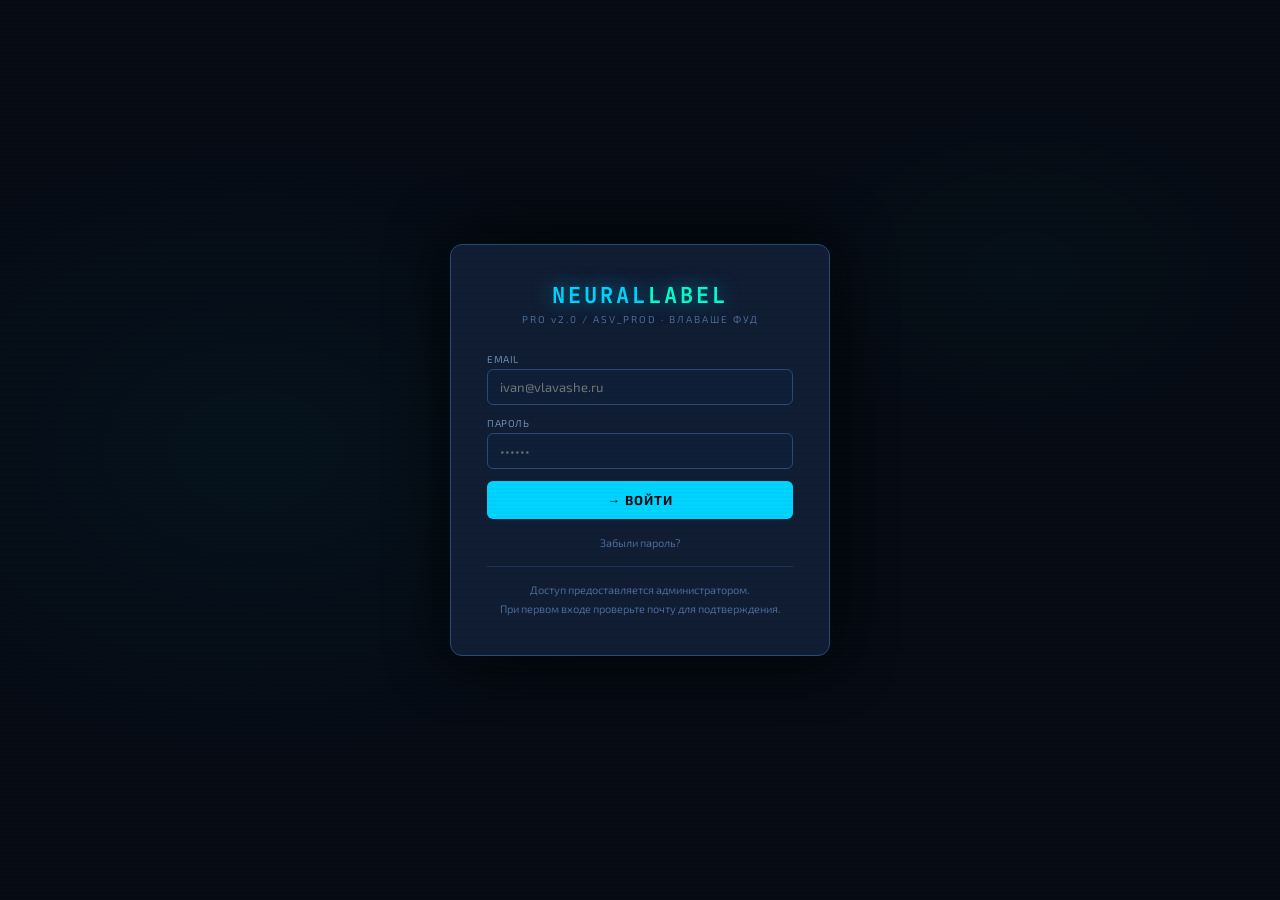
<file: index.html>
<!DOCTYPE html>
<html lang="ru">
<head>
<meta charset="UTF-8">
<meta name="viewport" content="width=device-width, initial-scale=1.0, maximum-scale=1.0">
<title>NEURAL LABEL PRO v2.0 | ASV_PROD</title>

<!-- Supabase SDK -->
<script src="js/vendor/supabase.min.js"></script>
<!-- QR generator -->
<script src="js/vendor/qrcode.min.js"></script>
<!-- Fonts -->
<link href="https://fonts.googleapis.com/css2?family=JetBrains+Mono:wght@400;600;700&family=Exo+2:wght@300;400;600;700;900&display=swap" rel="stylesheet">

<link rel="stylesheet" href="css/base.css">
<link rel="stylesheet" href="css/layout.css">
<link rel="stylesheet" href="css/components.css">
<link rel="stylesheet" href="css/pages.css">

<style>
/* Autocomplete dropdown */
.ac-wrap{position:relative;}
.ac-drop{
  position:absolute;top:100%;left:0;right:0;z-index:300;
  background:var(--panel);border:1px solid var(--border2);border-top:none;
  border-radius:0 0 var(--r) var(--r);max-height:200px;overflow-y:auto;
  box-shadow:0 8px 24px rgba(0,0,0,.5);
}
.ac-item{
  padding:8px 11px;font-size:12px;cursor:pointer;
  display:flex;align-items:center;gap:8px;
  border-bottom:1px solid var(--border);transition:.1s;
}
.ac-item:hover,.ac-item.sel{background:rgba(0,212,255,.08);color:var(--accent);}
.ac-item .ac-icon{font-size:16px;flex-shrink:0;}
.ac-item .ac-meta{font-size:10px;color:var(--muted2);margin-top:1px;}
.ac-empty{padding:10px 11px;font-size:11px;color:var(--muted2);}

/* Mobile print button */
.mobile-print-btn{
  display:none;
  position:fixed;bottom:80px;right:18px;z-index:400;
  width:58px;height:58px;border-radius:50%;
  background:var(--accent);border:none;color:var(--bg0);
  font-size:22px;cursor:pointer;box-shadow:0 4px 20px rgba(0,212,255,.5);
  align-items:center;justify-content:center;transition:.2s;
}
.mobile-print-btn:hover{background:var(--neon);transform:scale(1.08);}
@media(max-width:768px){
  .mobile-print-btn{display:flex;}
  .qgrid{grid-template-columns:1fr!important;}
  .qpanel{max-height:55vh;}
  .qprev{display:none;}
  .cgrid{grid-template-columns:1fr!important;}
  .sgrid{grid-template-columns:1fr!important;}
  #nav{width:52px!important;}
  body.nex #app{left:52px!important;}
}

/* Queue badge pulse */
.nb.pulse{animation:qpulse 1s infinite;}
@keyframes qpulse{0%,100%{box-shadow:0 0 0 0 rgba(255,107,53,.5);}50%{box-shadow:0 0 0 6px rgba(255,107,53,0);}}

/* Register modal */
.pass-strength{height:4px;border-radius:2px;margin-top:4px;transition:.3s;background:var(--border);}
</style>
</head>
<body>

<!-- ========== LOGIN ========== -->
<div id="login">
  <div class="lbox">
    <div class="logo-wrap">
      <div class="logo-t">NEURAL<b>LABEL</b></div>
      <span class="logo-s">PRO v2.0 / ASV_PROD · ВЛАВАШЕ ФУД</span>
    </div>
    <div class="lf">
      <label>EMAIL</label>
      <input type="email" id="lu" placeholder="ivan@vlavashe.ru" autocomplete="email">
      <label>ПАРОЛЬ</label>
      <input type="password" id="lp" placeholder="••••••" autocomplete="current-password"
        onkeydown="if(event.key==='Enter')AUTH.login()">
    </div>
    <button class="lbtn" onclick="AUTH.login()">→ ВОЙТИ</button>
    <div style="margin-top:14px;text-align:center">
      <a href="#" onclick="FORGOT.open()" style="font-size:11px;color:var(--muted2)">Забыли пароль?</a>
    </div>
    <!-- Нет демо-аккаунтов — реальная регистрация через админа -->
    <div style="margin-top:16px;padding-top:14px;border-top:1px solid var(--border);font-size:11px;color:var(--muted2);text-align:center;line-height:1.7">
      Доступ предоставляется администратором.<br>
      При первом входе проверьте почту для подтверждения.
    </div>
  </div>
</div>

<!-- ========== FORGOT PASSWORD ========== -->
<div class="modal" id="modal-forgot">
  <div class="mbox msm">
    <div class="mh"><h3>🔑 Восстановление пароля</h3><button class="mc" onclick="UI.closeModal('modal-forgot')">✕</button></div>
    <div class="mb">
      <p style="font-size:11px;color:var(--muted2);margin-bottom:12px;line-height:1.7">
        Введите email — отправим ссылку для сброса пароля.
      </p>
      <div class="fg"><label>Email</label><input type="email" id="forgot_email" placeholder="ivan@vlavashe.ru"></div>
    </div>
    <div class="mf">
      <button class="btn bg" onclick="UI.closeModal('modal-forgot')">Отмена</button>
      <button class="btn bp" onclick="FORGOT.send()">📧 Отправить ссылку</button>
    </div>
  </div>
</div>

<!-- ========== HEADER ========== -->
<div id="hdr">
  <span class="hdr-logo">NEURAL<b>LABEL</b> <span class="hdr-ver">PRO v2</span></span>
  <div class="hdr-sep"></div>
  <div class="hdr-ai-status">
    <div class="ai-dot" id="aidot"></div>
    <span id="aistat">AI:OFF</span>
  </div>
  <div id="sb-status" style="font-size:10px;font-family:var(--ff);display:flex;align-items:center;gap:5px;color:var(--muted2)">
    <span style="width:7px;height:7px;border-radius:50%;background:var(--muted2)" id="sb-dot"></span>
    <span id="sb-txt">DB</span>
  </div>
  <button class="hdr-btn" onclick="UI.openModal('modal-help')">?</button>
  <span class="hdr-role" id="rtag">—</span>
  <span class="hdr-user" id="utag" style="cursor:pointer" onclick="NAV.go('sett');SETT.tab('profile')" title="Мой профиль">—</span>
  <button class="hdr-btn" onclick="AUTH.logout()">⏻</button>
</div>

<!-- ========== SIDEBAR ========== -->
<div id="nav">
  <div class="ni on"  data-pg="dash"   onclick="NAV.go('dash')">  <span>🏠</span><span class="nl">Дашборд</span></div>
  <div class="ni"     data-pg="quick"  onclick="NAV.go('quick')"> <span>⚡</span><span class="nl">Быстрая печать</span></div>
  <div class="ni"     data-pg="queue"  onclick="NAV.go('queue')"><span>🖨️</span><span class="nl">Очередь печати</span><span class="nb hidden" id="nb-queue">0</span></div>
  <div class="ni" id="nav-reqs"  data-pg="reqs"  onclick="NAV.go('reqs')"><span>⏳</span><span class="nl">Заявки сырья</span><span class="nb hidden" id="nb-reqs">0</span> <span>🖨️</span><span class="nl">Очередь печати</span><span class="nb hidden" id="nb-queue">0</span></div>
  <div class="ni" id="nav-mats"  data-pg="mats"   onclick="NAV.go('mats')">  <span>🧪</span><span class="nl">Сырьё</span><span class="nb hidden" id="nb-mats">0</span></div>
  <div class="ni" id="nav-emps"  data-pg="emps"   onclick="NAV.go('emps')">  <span>👥</span><span class="nl">Сотрудники</span></div>
  <div class="ni" id="nav-tmpls" data-pg="tmpls"  onclick="NAV.go('tmpls')"> <span>📐</span><span class="nl">Шаблоны</span></div>
  <div class="ni" id="nav-cons"  data-pg="cons"   onclick="NAV.go('cons')">  <span>🛠️</span><span class="nl">Конструктор</span></div>
  <div class="nsep"></div>
  <div class="ni" id="nav-depts" data-pg="depts"  onclick="NAV.go('depts')"> <span>🏭</span><span class="nl">Цеха</span></div>
  <div class="ni" id="nav-jour"  data-pg="jour"   onclick="NAV.go('jour')">  <span>📔</span><span class="nl">Журналы</span></div>
  <div class="ni" id="nav-hist"  data-pg="hist"   onclick="NAV.go('hist')">  <span>📋</span><span class="nl">История</span></div>
  <div class="ni"     data-pg="scan"   onclick="NAV.go('scan')">  <span>🔍</span><span class="nl">QR Сканер</span></div>
  <div class="ni"     data-pg="ai"     onclick="NAV.go('ai')">    <span>🧠</span><span class="nl">ИИ & Боты</span></div>
  <div class="ni"     data-pg="sett"   onclick="NAV.go('sett')"  id="nav-sett"><span>⚙️</span><span class="nl">Настройки</span></div>
  <div class="nexp"   onclick="NAV.toggleSidebar()">⇆</div>
</div>

<!-- ========== APP ========== -->
<div id="app">
  <div class="pg on" id="pg-dash"></div>
  <div class="pg"    id="pg-quick"></div>
  <div class="pg"    id="pg-queue"></div>
  <div class="pg"    id="pg-reqs"></div>
<div class="pg"    id="pg-mats"></div>
  <div class="pg"    id="pg-emps"></div>
  <div class="pg"    id="pg-tmpls"></div>
  <div class="pg"    id="pg-cons"></div>
  <div class="pg"    id="pg-depts"></div>
  <div class="pg"    id="pg-jour"></div>
  <div class="pg"    id="pg-hist"></div>
  <div class="pg"    id="pg-scan"></div>
  <div class="pg"    id="pg-ai"></div>
  <div class="pg"    id="pg-sett"></div>
</div>

<!-- MODALS CONTAINER -->
<div id="modals-container"></div>

<!-- DRAWER -->
<div id="drw">
  <div class="drw-header">
    <span id="drwt">Детали</span>
    <button onclick="UI.closeDrw()">✕</button>
  </div>
  <div id="drwb"></div>
  <div id="drwa"></div>
</div>

<!-- MOBILE PRINT FAB -->
<button class="mobile-print-btn" id="fab-print" onclick="QUICK._fabClick()" title="Добавить в очередь печати">
  🖨️
</button>

<div id="parea"></div>
<div id="toast">—</div>

<!-- ==============================
     SCRIPTS
     ============================== -->
<!-- Core modules -->
<script src="js/supabase.js"></script>
<script src="js/db.js"></script>
<script src="js/state.js"></script>
<script src="js/auth_sb.js"></script>
<script src="js/ui.js"></script>
<script src="js/nav.js"></script>
<script src="js/label.js"></script>

<!-- Page modules -->
<script src="js/pages/dashboard.js"></script>
<script src="js/pages/quick.js"></script>
<script src="js/pages/print_queue.js"></script>
<script src="js/pages/requests.js"></script>
<script src="js/pages/materials.js"></script>
<script src="js/pages/employees.js"></script>
<script src="js/pages/templates.js"></script>
<script src="js/pages/constructor.js"></script>
<script src="js/pages/departments.js"></script>
<script src="js/pages/history.js"></script>
<script src="js/pages/scan.js"></script>
<script src="js/pages/ai.js"></script>
<script src="js/pages/settings.js"></script>

<!-- App bootstrap -->
<script src="js/app.js"></script>

<script>
/* ============================================================
   FORGOT PASSWORD
   ============================================================ */
const FORGOT = {
  open() { UI.openModal('modal-forgot'); },
  async send() {
    const email = document.getElementById('forgot_email')?.value.trim();
    if (!email) { UI.toast('Введите email', 'err'); return; }
    try {
      const { error } = await SB.client.auth.resetPasswordForEmail(email, {
        redirectTo: window.location.origin + window.location.pathname
      });
      if (error) throw error;
      UI.toast('📧 Ссылка отправлена на ' + email);
      UI.closeModal('modal-forgot');
    } catch(e) { UI.toast('❌ ' + e.message, 'err'); }
  }
};

/* ============================================================
   PRODUCT AUTOCOMPLETE (replaces plain <select>)
   ============================================================ */
const AC = {
  _sel: -1,
  _callbacks: {},   // inputId -> onSelect callback

  init(inputId, listId, onSelect) {
    const inp = document.getElementById(inputId);
    if (!inp) return;
    inp.setAttribute('autocomplete','off');
    this._callbacks[inputId] = onSelect;

    inp.addEventListener('input', () => {
      this._sel = -1;
      this.show(inputId, listId);
    });
    inp.addEventListener('focus', () => this.show(inputId, listId));
    inp.addEventListener('keydown', (e) => {
      const items = document.querySelectorAll(`#${listId} .ac-item`);
      if (e.key === 'ArrowDown') { e.preventDefault(); this._sel = Math.min(this._sel+1, items.length-1); this._highlight(items); }
      if (e.key === 'ArrowUp')   { e.preventDefault(); this._sel = Math.max(this._sel-1, 0); this._highlight(items); }
      if (e.key === 'Enter' && this._sel >= 0) { e.preventDefault(); items[this._sel]?.click(); }
      if (e.key === 'Escape') { this.hide(listId); }
    });
    inp.addEventListener('blur', () => setTimeout(() => this.hide(listId), 180));
  },

  show(inputId, listId) {
    const inp = document.getElementById(inputId);
    const box = document.getElementById(listId);
    if (!inp || !box) return;
    const q   = inp.value.trim().toLowerCase();
    const all = S.mats.filter(m => m.st !== 'arc');
    const res = q
      ? all.filter(m => m.name.toLowerCase().includes(q) ||
                        (m.lot||'').toLowerCase().includes(q) ||
                        (m.cat||'').toLowerCase().includes(q))
      : all.slice(0, 20);

    if (!res.length) {
      box.innerHTML = `<div class="ac-empty">Ничего не найдено</div>`;
      box.style.display = 'block';
      return;
    }

    box.innerHTML = res.map(m => {
      const days = m.exp ? Math.ceil((new Date(m.exp) - Date.now()) / 86400000) : null;
      const expiryBadge = days === null ? ''
        : days < 0   ? `<span style="color:var(--danger);font-size:10px">⚠️ ПРОСРОЧЕНО</span>`
        : days <= 3  ? `<span style="color:var(--warn);font-size:10px">${days}д.</span>`
        : '';
      return `<div class="ac-item" data-id="${m.id}" onclick="AC.select('${inputId}','${listId}',${m.id})">
        <span class="ac-icon">${CATI[m.cat]||'📦'}</span>
        <div style="flex:1;min-width:0">
          <div style="font-size:12px;font-weight:600;white-space:nowrap;overflow:hidden;text-overflow:ellipsis">${m.name}</div>
          <div class="ac-meta">${m.tmp||'—'} · ${m.sh?m.sh+'ч':''} ${m.all?'· ⚠️ '+m.all:''}</div>
        </div>
        ${expiryBadge}
      </div>`;
    }).join('');
    box.style.display = 'block';
  },

  select(inputId, listId, matId) {
    const m   = S.mats.find(x => x.id === matId);
    if (!m) return;
    const inp = document.getElementById(inputId);
    if (inp) inp.value = m.name;
    this.hide(listId);
    // Store selected mat id for getSelectedId()
    inp?.setAttribute('data-mat-id', matId);
    // Trigger registered callback for this input
    const cb = this._callbacks[inputId];
    if (typeof cb === 'function') cb(matId, m);
  },

  hide(listId) {
    const box = document.getElementById(listId);
    if (box) box.style.display = 'none';
  },

  _highlight(items) {
    items.forEach((el, i) => el.classList.toggle('sel', i === this._sel));
    if (items[this._sel]) items[this._sel].scrollIntoView({ block:'nearest' });
  },

  getSelectedId(inputId) {
    return parseInt(document.getElementById(inputId)?.getAttribute('data-mat-id')) || null;
  }
};

/* ============================================================
   APP BOOTSTRAP — Supabase version
   ============================================================ */
const APP = {
  async loadFromSupabase() {
    document.getElementById('sb-dot').style.background = 'var(--warn)';
    document.getElementById('sb-txt').textContent = 'Sync...';
    try {
      const [mats, tmpls, emps, sett] = await Promise.all([
        SB.getAll('materials'),
        SB.getAll('templates'),
        SB.getAll('profiles'),
        SB.client.from('settings').select('data').eq('org_id', S.ses?.orgId||'vlavashe').single()
      ]);

      // Map Supabase snake_case → app camelCase
      S.mats  = (mats||[]).map(m => ({
        id:   m.id, name: m.name, cat: m.category, tmp: m.temperature,
        sh:   m.shelf_hours, exp: m.expiry_date, all: m.allergens,
        lot:  m.lot, hac: m.haccp_note, sup: m.supplier, un: m.unit||'кг',
        st:   m.status||'active', crd: new Date(m.created_at).getTime()
      }));

      S.tmpls = (tmpls||[]).map(t => ({
        id:   t.id, name: t.name, sys: t.is_system,
        w:    t.width_mm, h: t.height_mm, logo: t.logo,
        blocks: typeof t.blocks === 'string' ? JSON.parse(t.blocks) : (t.blocks||[])
      }));
      // Merge system templates if missing
      DB.DEFAULTS.tmpls.forEach(dt => { if (!S.tmpls.find(t => t.id === dt.id)) S.tmpls.unshift(dt); });

      S.emps  = (emps||[]).filter(p => p.id !== S.ses?.id).map(p => ({
        id: p.id, name: p.name, role: p.role, pos: p.position,
        dep: p.dept, ph: p.phone, tg: p.tg, med: p.med_book,
        st: p.active === false ? 'arc' : 'active', avatar: p.avatar_url
      }));

      S.sett  = sett?.data?.data || sett?.data || DB.DEFAULTS.sett;

      document.getElementById('sb-dot').style.background = 'var(--success)';
      document.getElementById('sb-txt').textContent = 'DB:ON';

      // Subscribe realtime
      this.subscribeAll();

    } catch(e) {
      console.error('Supabase load error:', e);
      document.getElementById('sb-dot').style.background = 'var(--danger)';
      document.getElementById('sb-txt').textContent = 'DB:ERR';
      // Fallback to localStorage
      initState();
      UI.toast('⚠️ Supabase недоступен — работаем локально', 'inf');
    }
  },

  subscribeAll() {
    // Materials realtime
    SB.subscribe('materials', async () => {
      const mats = await SB.getAll('materials');
      S.mats = (mats||[]).map(m => ({
        id:m.id, name:m.name, cat:m.category, tmp:m.temperature,
        sh:m.shelf_hours, exp:m.expiry_date, all:m.allergens,
        lot:m.lot, hac:m.haccp_note, sup:m.supplier, un:m.unit||'кг',
        st:m.status||'active', crd:new Date(m.created_at).getTime()
      }));
      if (S.page === 'mats')  MATS.render();
      if (S.page === 'quick') QUICK.init();
      if (S.page === 'dash')  DASH.update();
    });

    // Print queue realtime
    SB.subscribe('print_queue', async (payload) => {
      if (S.page === 'queue') await QUEUE.load();
      if (payload.eventType === 'INSERT') {
        const nb = document.getElementById('nb-queue');
        const n  = parseInt(nb?.textContent||'0') + 1;
        if (nb) { nb.textContent = n; nb.classList.remove('hidden'); nb.classList.add('pulse'); }
        if (S.ses?.role !== 'staff') {
          UI.toast('📥 Новая заявка: ' + (payload.new?.material_name||''), 'inf');
        }
      }
    });

    // Profiles realtime
    SB.subscribe('profiles', async () => {
      const emps = await SB.getAll('profiles');
      S.emps = (emps||[]).filter(p => p.id !== S.ses?.id).map(p => ({
        id:p.id, name:p.name, role:p.role, pos:p.position,
        dep:p.dept, ph:p.phone, tg:p.tg, med:p.med_book,
        st:p.active===false?'arc':'active', avatar:p.avatar_url
      }));
      if (S.page === 'emps') EMPS.render();
      if (S.page === 'sett' && S.settTab === 'roles') SETT.tab('roles');
    });
  }
};

/* ============================================================
   QUICK PRINT — add to queue (mobile-friendly)
   ============================================================ */

/** FAB button handler: if not on Quick Print page, navigate there first
 *  (so the autocomplete/template/employee fields exist), then submit. */
QUICK._fabClick = function() {
  if (S.page !== 'quick') {
    NAV.go('quick');
    UI.toast('Заполните данные и нажмите 🖨️ ещё раз', 'inf');
    return;
  }
  this.sendToQueue();
};

QUICK.sendToQueue = async function() {
  const inp   = document.getElementById('q_prod_input');
  const matId = inp ? AC.getSelectedId('q_prod_input') : parseInt(document.getElementById('q_prod')?.value);
  const m     = S.mats.find(x => x.id === matId);
  if (!m) { UI.toast('Выберите продукт', 'err'); return; }

  const tid   = document.getElementById('q_tmpl')?.value;
  const od    = document.getElementById('q_dt')?.value;
  const eid   = parseInt(document.getElementById('q_emp')?.value);
  const emp   = S.emps.find(e => e.id === eid);
  const ob    = emp?.name || document.getElementById('q_empm')?.value || S.ses?.name || '—';
  const cnt   = parseInt(document.getElementById('q_cnt')?.value) || 1;
  const bat   = document.getElementById('q_bat')?.value || m.lot || '';

  try {
    await SB.addPrintJob({
      material_id:   m.id,
      material_name: m.name,
      template_id:   tid,
      open_date:     od ? new Date(od).toISOString() : new Date().toISOString(),
      opened_by:     ob,
      batch:         bat,
      copies:        cnt,
      created_by:    S.ses?.id,
      org_id:        S.ses?.orgId || 'vlavashe'
    });
    UI.toast('📥 Заявка на печать отправлена!', 'ok');
    logAct('Заявка на печать', S.ses?.name, m.name, 'print', m.id);
  } catch(e) { UI.toast('❌ ' + e.message, 'err'); }
};

/* Override quick print button for staff — send to queue instead of direct print */
const _origQPrint = QUICK.print?.bind(QUICK);
QUICK.print = function() {
  if (S.ses?.role === 'staff') {
    QUICK.sendToQueue();
  } else {
    _origQPrint?.();
  }
};

/* ============================================================
   PATCH quick.js — use autocomplete input instead of select
   ============================================================ */
const _origQInit = QUICK.init?.bind(QUICK);
QUICK.init = function() {
  _origQInit?.();
  // Replace select with autocomplete input
  const selWrap = document.getElementById('q_prod')?.parentElement;
  if (selWrap && !document.getElementById('q_prod_input')) {
    const oldSel = document.getElementById('q_prod');
    const wrap   = document.createElement('div');
    wrap.className = 'ac-wrap';
    const inp    = document.createElement('input');
    inp.id       = 'q_prod_input';
    inp.type     = 'text';
    inp.placeholder = 'Начните вводить название...';
    inp.style.cssText = 'width:100%;background:var(--bg2);border:1px solid var(--border);color:var(--text);padding:6px 9px;border-radius:var(--r);font-size:12px';
    const drop   = document.createElement('div');
    drop.id      = 'q_prod_drop';
    drop.className = 'ac-drop';
    drop.style.display = 'none';
    wrap.appendChild(inp);
    wrap.appendChild(drop);
    oldSel.replaceWith(wrap);
    AC.init('q_prod_input', 'q_prod_drop', (matId) => {
      QUICK.prodChange(matId);
    });
    // First preview render used the (not-yet-mounted) autocomplete input and
    // produced an empty result — re-render now that it exists.
    QUICK.preview();
  }
};

QUICK.prodChange = function(matId) {
  const id  = matId || AC.getSelectedId('q_prod_input');
  const m   = S.mats.find(x => x.id === id);
  const inf = document.getElementById('q_info');
  if (m) {
    if (inf) {
      inf.innerHTML = `🌡️ <b>${m.tmp||'—'}</b> &nbsp; ⏱️ <b>${m.sh||'—'} ч.</b> &nbsp; ⚠️ ${m.all||'—'}`;
      inf.classList.remove('hidden');
    }
  } else if (inf) inf.classList.add('hidden');
  QUICK.preview();
};

QUICK.getData = function() {
  const mid = AC.getSelectedId('q_prod_input');
  const m   = S.mats.find(x => x.id === mid) || {};
  const eid = parseInt(document.getElementById('q_emp')?.value);
  const emp = S.emps.find(e => e.id === eid);
  const od  = document.getElementById('q_dt')?.value;
  const ob  = emp?.name || (document.getElementById('q_empm')?.value || '—');
  const bat = document.getElementById('q_bat')?.value || m.lot || '—';
  return LABEL.matToData(m, od, ob, bat);
};

/* ============================================================
   NAV PATCH — add queue page
   ============================================================ */
const _origNAVgo = NAV.go.bind(NAV);
NAV.go = function(p) {
  _origNAVgo(p);
  if (p === 'queue') QUEUE.render();
  // Clear queue badge when viewed
  if (p === 'queue') {
    const nb = document.getElementById('nb-queue');
    if (nb) { nb.classList.add('hidden'); nb.classList.remove('pulse'); }
  }
};

/* ============================================================
   INIT
   ============================================================ */
(function() {
  // localStorage fallback init (will be overwritten after Supabase login)
  initState();
  initHelpModal();

  // Check if already logged in via Supabase session
  SB.client?.auth.onAuthStateChange(async (event, session) => {
    if (event === 'PASSWORD_RECOVERY') {
      // Show password update form
      const newPwd = prompt('Введите новый пароль (минимум 4 символа):');
      if (newPwd && newPwd.length >= 4) {
        const { error } = await SB.client.auth.updateUser({ password: newPwd });
        if (!error) { UI.toast('✅ Пароль обновлён'); }
        else         { UI.toast('❌ ' + error.message, 'err'); }
      }
    }
  });

  // Check existing session on page load
  SB.getSession().then(async session => {
    if (session?.user) {
      const profile = await SB.getProfile(session.user.id).catch(() => null);
      if (profile && profile.active !== false) {
        S.ses = {
          id:       session.user.id,
          email:    session.user.email,
          name:     profile.name,
          role:     profile.role,
          position: profile.position,
          dept:     profile.dept,
          avatar:   profile.avatar_url,
          orgId:    profile.org_id
        };
        await APP.loadFromSupabase();
        AUTH._showApp();
      }
    }
  }).catch(console.error);
})();
</script>
</body>
</html>
</file>
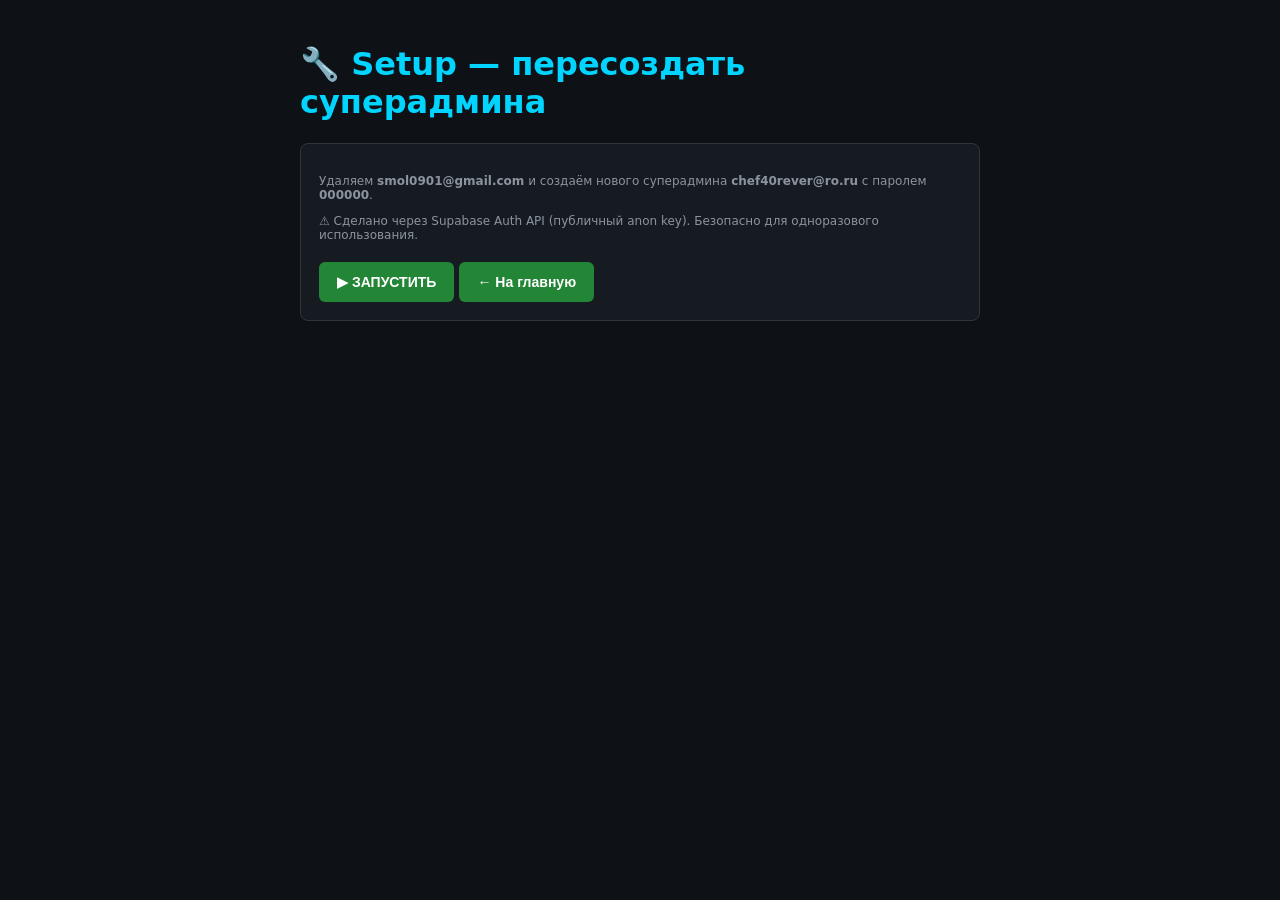
<file: setup.html>
<!DOCTYPE html>
<html lang="ru">
<head>
<meta charset="UTF-8">
<title>Setup: пересоздать суперадмина</title>
<style>
body{font-family:system-ui;background:#0e1116;color:#e6edf3;padding:24px;max-width:680px;margin:0 auto}
h1{color:#00d4ff}
.box{background:#161b22;border:1px solid #30363d;border-radius:8px;padding:18px;margin:14px 0}
.ok{color:#3fb950}.err{color:#f85149}.warn{color:#d29922}
button{background:#238636;color:#fff;border:0;padding:12px 18px;border-radius:6px;cursor:pointer;font-size:14px;font-weight:600;margin-top:8px}
button:hover{background:#2ea043}
button:disabled{background:#444;cursor:not-allowed}
pre{background:#0d1117;padding:12px;border-radius:6px;overflow-x:auto;font-size:11px;line-height:1.5}
.muted{color:#8b949e;font-size:12px}
.step{padding:10px;background:#1c2128;border-radius:4px;margin:8px 0;font-family:monospace;font-size:11px;border-left:3px solid #30363d}
.step.ok{border-left-color:#3fb950}
.step.err{border-left-color:#f85149}
.step.working{border-left-color:#d29922;animation:pulse 1.5s infinite}
@keyframes pulse{0%,100%{opacity:1}50%{opacity:.5}}
</style>
</head>
<body>
<h1>🔧 Setup — пересоздать суперадмина</h1>

<div class="box">
  <p class="muted">
    Удаляем <b>smol0901@gmail.com</b> и создаём нового суперадмина
    <b>chef40rever@ro.ru</b> с паролем <b>000000</b>.
  </p>
  <p class="muted">⚠️ Сделано через Supabase Auth API (публичный anon key). Безопасно для одноразового использования.</p>

  <button id="go" onclick="run()">▶ ЗАПУСТИТЬ</button>
  <button onclick="location.href='index.html'">← На главную</button>
</div>

<div id="log" class="box" style="display:none">
  <h3>Лог выполнения:</h3>
  <div id="steps"></div>
</div>

<script src="js/vendor/supabase.min.js"></script>
<script>
const SUPABASE_URL  = 'https://yfxtmmhxbixngdvmucoc.supabase.co';
const SUPABASE_ANON = 'sb_publishable_N89j1UFUTdFMfHaixSJTlA_3CZXlokJ';
const _sb = window.supabase.createClient(SUPABASE_URL, SUPABASE_ANON);

let log = '';
function step(msg, status = 'working') {
  log += `<div class="step ${status}">[${new Date().toLocaleTimeString()}] ${msg}</div>`;
  document.getElementById('steps').innerHTML = log;
  console.log(msg);
}

async function run() {
  const btn = document.getElementById('go');
  btn.disabled = true;
  document.getElementById('log').style.display = 'block';

  // === Шаг 1: Попытка войти как старый суперадмин ===
  step('1) Пробую войти как smol0901@gmail.com...', 'working');
  let oldSession = null;
  try {
    const { data, error } = await _sb.auth.signInWithPassword({
      email: 'smol0901@gmail.com', password: '00000000'
    });
    if (!error && data?.session) {
      oldSession = data.session;
      step('   ✓ Вошёл (пароль 00000000 подошёл)', 'ok');
    } else {
      step('   ⚠ Не вошёл: ' + (error?.message || 'нет сессии'), 'err');
    }
  } catch(e) {
    step('   ⚠ Ошибка входа: ' + e.message, 'err');
  }

  // === Шаг 2: Создаём нового суперадмина через signUp ===
  step('2) Создаю chef40rever@ro.ru через signUp...', 'working');
  let newUser = null;
  try {
    const { data, error } = await _sb.auth.signUp({
      email: 'chef40rever@ro.ru',
      password: '000000',
      options: { data: { name: 'Шеф', role: 'superadmin' } }
    });
    if (error) {
      // Если юзер уже существует — пробуем войти
      if (error.message?.includes('already') || error.message?.includes('registered')) {
        step('   ⚠ Уже существует, пробую войти...', 'working');
        const { data: si, error: se } = await _sb.auth.signInWithPassword({
          email: 'chef40rever@ro.ru', password: '000000'
        });
        if (!se && si?.user) {
          newUser = si.user;
          step('   ✓ Вошёл как chef40rever@ro.ru', 'ok');
        } else {
          step('   ✗ Не удалось войти: ' + se?.message, 'err');
        }
      } else {
        throw error;
      }
    } else if (data?.user) {
      newUser = data.user;
      step('   ✓ Создан, user_id = ' + newUser.id, 'ok');
    }
  } catch(e) {
    step('   ✗ Ошибка создания: ' + e.message, 'err');
  }

  if (!newUser) {
    step('⛔ СТОП: не получили нового юзера. Проверь, что email confirmation отключён в Supabase → Authentication → Settings.', 'err');
    btn.disabled = false;
    return;
  }

  // === Шаг 3: Создаём/обновляем profile с ролью superadmin ===
  step('3) Создаю profile с ролью superadmin...', 'working');
  try {
    const { data, error } = await _sb.from('profiles').upsert({
      id: newUser.id,
      name: 'Шеф',
      role: 'superadmin',
      email: 'chef40rever@ro.ru',
      position: 'Шеф-повар',
      active: true,
      org_id: 'vlavashe',
      created_at: new Date().toISOString()
    }, { onConflict: 'id' }).select().single();
    if (error) throw error;
    step('   ✓ Profile готов: ' + JSON.stringify(data, null, 0), 'ok');
  } catch(e) {
    step('   ✗ Ошибка profile: ' + e.message, 'err');
    step('   ⚠ Если ошибка RLS — выполни в SQL Editor: GRANT ALL ON profiles TO authenticated;', 'err');
  }

  // === Шаг 4: Удаляем старого юзера (опционально) ===
  step('4) Удаление старого smol0901@gmail.com...', 'working');
  if (!oldSession) {
    step('   ⚠ Не могу удалить — нет сессии старого юзера', 'err');
    step('   → Удали вручную: Supabase Dashboard → Authentication → Users → smol0901@gmail.com → Delete user', 'err');
  } else {
    step('   ⚠ anon key не позволяет удалять других юзеров', 'err');
    step('   → Удали вручную: Supabase Dashboard → Authentication → Users → smol0901@gmail.com → Delete user', 'err');
  }

  // === Готово ===
  step('', 'ok');
  step('✅ ГОТОВО!', 'ok');
  step('Теперь войди: chef40rever@ro.ru / 000000', 'ok');
  step('<a href="index.html" style="color:#00d4ff">→ Перейти к приложению</a>', 'ok');

  btn.textContent = '✓ Готово';
  btn.disabled = false;
}
</script>
</body>
</html>
</file>
<file: css/base.css>
/* === NEURAL LABEL PRO — base.css === */
:root {
  --bg0:#060b14; --bg1:#0a1628; --bg2:#0f1f38; --bg3:#162847;
  --panel:#111d33; --border:#1e3456; --border2:#2a4a7a;
  --text:#e8f0fe; --muted:#6b8fb5; --muted2:#4a6a9a;
  --accent:#00d4ff; --neon:#00ffcc; --warn:#ff6b35;
  --danger:#ff2d55; --success:#00e676; --gold:#ffd700; --purple:#a855f7;
  --fm:'Exo 2',sans-serif; --ff:'JetBrains Mono',monospace; --r:6px;
}
*{box-sizing:border-box;margin:0;padding:0;}
html,body{height:100%;overflow:hidden;background:var(--bg0);color:var(--text);font-family:var(--fm);font-size:14px;}
body::before{content:'';position:fixed;inset:0;background:repeating-linear-gradient(0deg,transparent,transparent 2px,rgba(0,0,0,.025) 2px,rgba(0,0,0,.025) 4px);pointer-events:none;z-index:9999;}
::-webkit-scrollbar{width:4px;height:4px;}
::-webkit-scrollbar-track{background:var(--bg1);}
::-webkit-scrollbar-thumb{background:var(--border2);border-radius:2px;}
::-webkit-scrollbar-thumb:hover{background:var(--accent);}
input,select,textarea,button{font-family:var(--fm);}
a{color:var(--accent);text-decoration:none;}
a:hover{color:var(--neon);}

/* ANIMATIONS */
@keyframes pdot{0%,100%{box-shadow:0 0 0 0 rgba(0,230,118,.4);}50%{box-shadow:0 0 0 5px rgba(0,230,118,0);}}
@keyframes spin{to{transform:rotate(360deg);}}
@keyframes blink{0%,100%{opacity:1;}50%{opacity:.5;}}
@keyframes fadeIn{from{opacity:0;transform:translateY(4px);}to{opacity:1;transform:translateY(0);}}

/* PRINT */
@media print{
  @page{margin:0;}
  body *{visibility:hidden;}
  #parea,#parea *{visibility:visible;}
  #parea{position:absolute;left:0;top:0;width:100%;background:white;}
  .ppage{page-break-after:always;}
}
#parea{display:none;}

/* UTILS */
.hidden{display:none!important;}
.mt4{margin-top:4px;}.mt8{margin-top:8px;}.mt12{margin-top:12px;}.mt16{margin-top:16px;}
.mb4{margin-bottom:4px;}.mb8{margin-bottom:8px;}.mb12{margin-bottom:12px;}
.fx{display:flex;}.fx1{flex:1;}.gap4{gap:4px;}.gap6{gap:6px;}.gap8{gap:8px;}.gap12{gap:12px;}
.aic{align-items:center;}.w100{width:100%;}
.mono{font-family:var(--ff);}
.c-accent{color:var(--accent);}.c-muted{color:var(--muted2);}.c-danger{color:var(--danger);}
.c-success{color:var(--success);}.c-warn{color:var(--warn);}.c-gold{color:var(--gold);}
.bold{font-weight:700;}
.g2{display:grid;grid-template-columns:1fr 1fr;gap:9px;}
.g3{display:grid;grid-template-columns:1fr 1fr 1fr;gap:8px;}
.ellipsis{white-space:nowrap;overflow:hidden;text-overflow:ellipsis;}
</file>
<file: css/layout.css>
/* === layout.css — header, sidebar, app shell === */

/* LOGIN */
#login{position:fixed;inset:0;background:var(--bg0);z-index:1000;display:flex;align-items:center;justify-content:center;background-image:radial-gradient(ellipse 60% 60% at 20% 50%,rgba(0,212,255,.04) 0%,transparent 60%),radial-gradient(ellipse 40% 40% at 80% 30%,rgba(0,255,204,.025) 0%,transparent 50%);}
.lbox{background:var(--panel);border:1px solid var(--border2);border-radius:12px;padding:36px;width:380px;box-shadow:0 0 60px rgba(0,0,0,.8),0 0 30px rgba(0,212,255,.04);}
.logo-wrap{text-align:center;margin-bottom:28px;}
.logo-t{font-family:var(--ff);font-size:22px;font-weight:700;color:var(--accent);letter-spacing:3px;text-shadow:0 0 20px rgba(0,212,255,.6);}
.logo-t b{color:var(--neon);}
.logo-s{font-size:10px;color:var(--muted2);letter-spacing:2px;display:block;margin-top:3px;}
.lf label{display:block;font-size:10px;color:var(--muted);margin-bottom:4px;letter-spacing:.5px;text-transform:uppercase;}
.lf input,.lf select{width:100%;background:var(--bg2);border:1px solid var(--border2);color:var(--text);padding:9px 12px;border-radius:var(--r);font-size:13px;transition:.15s;margin-bottom:12px;}
.lf input:focus,.lf select:focus{outline:none;border-color:var(--accent);box-shadow:0 0 0 2px rgba(0,212,255,.1);}
.lbtn{width:100%;padding:11px;background:var(--accent);color:var(--bg0);border:none;border-radius:var(--r);font-size:13px;font-weight:700;cursor:pointer;letter-spacing:1px;transition:.2s;}
.lbtn:hover{background:var(--neon);box-shadow:0 0 20px rgba(0,255,204,.4);}
.ldemo{margin-top:16px;border-top:1px solid var(--border);padding-top:14px;}
.ldemo-t{font-size:10px;color:var(--muted2);margin-bottom:7px;letter-spacing:.5px;}
.da{display:flex;align-items:center;gap:8px;padding:5px 7px;cursor:pointer;border-radius:4px;transition:.15s;}
.da:hover{background:var(--bg3);}
.da span:last-child{font-size:11px;color:var(--muted);}
.db{font-family:var(--ff);font-size:9px;padding:2px 7px;border-radius:2px;font-weight:700;letter-spacing:.5px;}
.r-sa{background:rgba(255,215,0,.12);color:var(--gold);border:1px solid rgba(255,215,0,.3);}
.r-a{background:rgba(168,85,247,.12);color:var(--purple);border:1px solid rgba(168,85,247,.3);}
.r-s{background:rgba(0,212,255,.1);color:var(--accent);border:1px solid rgba(0,212,255,.2);}

/* HEADER */
#hdr{height:52px;background:var(--panel);border-bottom:1px solid var(--border);display:none;align-items:center;padding:0 16px;gap:10px;z-index:100;position:fixed;top:0;left:0;right:0;box-shadow:0 2px 16px rgba(0,0,0,.5);}
.hdr-logo{font-family:var(--ff);font-size:13px;font-weight:700;color:var(--accent);letter-spacing:2px;text-shadow:0 0 12px rgba(0,212,255,.45);}
.hdr-logo b{color:var(--neon);}
.hdr-ver{font-size:9px;color:var(--muted2);}
.hdr-sep{flex:1;}
.hdr-ai-status{display:flex;align-items:center;gap:5px;font-family:var(--ff);font-size:10px;color:var(--muted2);}
.ai-dot{width:7px;height:7px;border-radius:50%;background:var(--muted2);}
.ai-dot.on{background:var(--success);animation:pdot 2s infinite;}
.hdr-btn{background:transparent;border:1px solid var(--border2);color:var(--muted);padding:4px 10px;border-radius:var(--r);font-size:11px;cursor:pointer;transition:.15s;}
.hdr-btn:hover{border-color:var(--accent);color:var(--accent);}
.hdr-role{font-family:var(--ff);font-size:10px;padding:3px 9px;border-radius:3px;letter-spacing:1px;font-weight:700;}
.hdr-user{font-size:12px;color:var(--muted);margin-left:2px;}

/* SIDEBAR */
#nav{position:fixed;left:0;top:52px;bottom:0;width:52px;background:var(--panel);border-right:1px solid var(--border);display:none;flex-direction:column;align-items:center;padding:6px 0;gap:2px;z-index:90;transition:.25s width;}
#nav.expanded{width:200px;}
.ni{width:40px;height:38px;display:flex;align-items:center;justify-content:center;border-radius:var(--r);cursor:pointer;color:var(--muted2);font-size:17px;transition:.15s;position:relative;flex-shrink:0;}
#nav.expanded .ni{width:184px;justify-content:flex-start;padding-left:12px;gap:9px;}
.ni:hover{background:var(--bg3);color:var(--accent);}
.ni.on{background:rgba(0,212,255,.1);color:var(--accent);border-right:2px solid var(--accent);}
.nl{display:none;font-size:12px;font-weight:600;white-space:nowrap;}
#nav.expanded .nl{display:block;}
.nb{position:absolute;top:5px;right:5px;background:var(--danger);color:#fff;font-size:9px;width:14px;height:14px;border-radius:50%;display:flex;align-items:center;justify-content:center;font-family:var(--ff);}
#nav.expanded .nb{position:static;margin-left:auto;}
.nsep{width:30px;height:1px;background:var(--border);margin:3px 0;}
.nexp{margin-top:auto;width:40px;height:30px;display:flex;align-items:center;justify-content:center;cursor:pointer;color:var(--muted2);font-size:13px;transition:.15s;}
.nexp:hover{color:var(--accent);}

/* APP SHELL */
#app{position:fixed;left:52px;top:52px;right:0;bottom:0;overflow:hidden;transition:.25s left;display:none;}
body.nex #app{left:200px;}
.pg{display:none;height:100%;flex-direction:column;overflow:hidden;animation:fadeIn .15s ease;}
.pg.on{display:flex;}

/* SECTION HEADER */
.sh{padding:10px 18px;background:var(--panel);border-bottom:1px solid var(--border);display:flex;align-items:center;gap:8px;flex-shrink:0;}
.st{font-size:14px;font-weight:700;}
.sa{display:flex;gap:6px;margin-left:auto;align-items:center;flex-wrap:wrap;}

/* DRAWER */
#drw{position:fixed;right:-380px;top:52px;bottom:0;width:365px;background:var(--panel);border-left:1px solid var(--border2);z-index:200;transition:.3s cubic-bezier(.2,.8,.2,1);display:flex;flex-direction:column;overflow:hidden;}
.drw-header{padding:11px 14px;border-bottom:1px solid var(--border2);display:flex;align-items:center;gap:8px;}
.drw-header span{font-size:13px;font-weight:700;color:var(--accent);flex:1;}
.drw-header button{background:transparent;border:none;color:var(--muted);font-size:16px;cursor:pointer;transition:.15s;}
.drw-header button:hover{color:var(--danger);}
#drwb{flex:1;overflow-y:auto;padding:14px;}
#drwa{padding:11px 14px;border-top:1px solid var(--border);display:flex;gap:5px;flex-wrap:wrap;}

/* TOAST */
#toast{position:fixed;bottom:22px;right:22px;z-index:9000;padding:9px 16px;border-radius:var(--r);font-size:12px;font-weight:600;font-family:var(--ff);transform:translateX(120%);transition:.3s cubic-bezier(.2,.8,.2,1);max-width:310px;pointer-events:none;}
#toast.show{transform:translateX(0);}
#toast.ok{background:rgba(0,230,118,.12);border:1px solid var(--success);color:var(--success);}
#toast.err{background:rgba(255,45,85,.12);border:1px solid var(--danger);color:var(--danger);}
#toast.inf{background:rgba(0,212,255,.1);border:1px solid var(--accent);color:var(--accent);}

/* OFFLINE */
#offline-bar{display:none;position:fixed;bottom:0;left:0;right:0;z-index:8000;background:rgba(255,107,53,.15);border-top:1px solid var(--warn);color:var(--warn);font-size:11px;font-family:var(--ff);padding:5px 16px;text-align:center;}
</file>
<file: css/components.css>
/* === components.css — buttons, forms, cards, badges, modals, table === */

/* BUTTONS */
.btn{display:inline-flex;align-items:center;gap:5px;padding:6px 13px;border:none;border-radius:var(--r);font-size:12px;font-weight:600;cursor:pointer;font-family:var(--fm);transition:.15s;white-space:nowrap;line-height:1.3;}
.btn-sm{padding:4px 9px;font-size:11px;}
.btn-lg{padding:10px 20px;font-size:13px;}
.btn:disabled{opacity:.4;cursor:not-allowed;}
.bp{background:var(--accent);color:var(--bg0);}
.bp:hover{background:var(--neon);box-shadow:0 0 10px rgba(0,212,255,.35);}
.bg{background:transparent;color:var(--muted);border:1px solid var(--border2);}
.bg:hover{border-color:var(--accent);color:var(--accent);}
.bd{background:var(--danger);color:#fff;}
.bd:hover{opacity:.85;}
.bs{background:var(--success);color:var(--bg0);}
.bs:hover{opacity:.85;}
.bw{background:var(--warn);color:#fff;}
.bw:hover{opacity:.85;}
.bgold{background:var(--gold);color:var(--bg0);}
.bpur{background:var(--purple);color:#fff;}

/* FORMS */
.fg{display:flex;flex-direction:column;}
.fg label{font-size:10px;color:var(--muted);margin-bottom:3px;letter-spacing:.5px;text-transform:uppercase;}
.fg input,.fg select,.fg textarea{width:100%;background:var(--bg2);border:1px solid var(--border);color:var(--text);padding:6px 9px;border-radius:var(--r);font-size:12px;transition:.15s;}
.fg input:focus,.fg select:focus,.fg textarea:focus{outline:none;border-color:var(--accent);box-shadow:0 0 0 2px rgba(0,212,255,.08);}
.fg textarea{resize:vertical;min-height:56px;font-family:var(--ff);}
.fg input[type="color"]{padding:2px;height:30px;cursor:pointer;}
.fg input[type="checkbox"]{width:16px;height:16px;accent-color:var(--accent);cursor:pointer;}

/* SEARCH BAR */
.srch{display:flex;align-items:center;gap:5px;background:var(--bg2);border:1px solid var(--border);border-radius:var(--r);padding:4px 9px;}
.srch input{background:transparent;border:none;color:var(--text);font-size:12px;width:180px;}
.srch input:focus{outline:none;}
.srch span{color:var(--muted2);font-size:13px;}

/* SELECT standalone */
.sel-inline{background:var(--bg2);border:1px solid var(--border);color:var(--text);padding:4px 8px;border-radius:var(--r);font-size:11px;cursor:pointer;}
.sel-inline:focus{outline:none;border-color:var(--accent);}

/* CARD */
.card{background:var(--panel);border:1px solid var(--border);border-radius:var(--r);overflow:hidden;}
.ch{padding:9px 13px;border-bottom:1px solid var(--border);display:flex;align-items:center;gap:7px;}
.ct{font-size:12px;font-weight:700;}
.cb{padding:13px;}

/* BADGES */
.bdg{display:inline-flex;align-items:center;font-size:9px;font-weight:700;padding:2px 7px;border-radius:10px;letter-spacing:.5px;font-family:var(--ff);white-space:nowrap;}
.b-ok{background:rgba(0,230,118,.12);color:var(--success);border:1px solid rgba(0,230,118,.25);}
.b-no{background:rgba(255,45,85,.12);color:var(--danger);border:1px solid rgba(255,45,85,.25);}
.b-w{background:rgba(255,107,53,.12);color:var(--warn);border:1px solid rgba(255,107,53,.25);}
.b-a{background:rgba(0,212,255,.1);color:var(--accent);border:1px solid rgba(0,212,255,.2);}
.b-m{background:rgba(107,143,181,.08);color:var(--muted);border:1px solid var(--border);}
.b-g{background:rgba(255,215,0,.12);color:var(--gold);border:1px solid rgba(255,215,0,.25);}
.b-p{background:rgba(168,85,247,.12);color:var(--purple);border:1px solid rgba(168,85,247,.25);}
.b-arc{background:rgba(107,143,181,.06);color:var(--muted2);border:1px solid var(--border);text-decoration:line-through;}

/* TABLE */
.tbl{width:100%;border-collapse:collapse;font-size:12px;}
.tbl th{padding:6px 11px;text-align:left;font-size:10px;font-weight:700;color:var(--muted2);text-transform:uppercase;letter-spacing:.5px;border-bottom:1px solid var(--border);background:var(--bg2);white-space:nowrap;position:sticky;top:0;z-index:1;}
.tbl td{padding:7px 11px;border-bottom:1px solid var(--border);vertical-align:middle;}
.tbl tr:hover td{background:rgba(0,212,255,.02);}
.tbl tr.arc td{opacity:.5;}

/* MODAL */
.modal{display:none;position:fixed;inset:0;background:rgba(0,0,0,.75);z-index:500;justify-content:center;align-items:center;}
.modal.open{display:flex;}
.mbox{background:var(--panel);border:1px solid var(--border2);border-radius:10px;width:560px;max-width:95vw;max-height:90vh;overflow-y:auto;box-shadow:0 20px 60px rgba(0,0,0,.8);animation:fadeIn .15s ease;}
.mbox.mlg{width:820px;}
.mbox.msm{width:380px;}
.mh{padding:14px 18px;border-bottom:1px solid var(--border);display:flex;align-items:center;gap:9px;position:sticky;top:0;background:var(--panel);z-index:2;}
.mh h3{font-size:13px;font-weight:700;color:var(--accent);flex:1;}
.mc{background:transparent;border:none;color:var(--muted);font-size:17px;cursor:pointer;transition:.15s;line-height:1;}
.mc:hover{color:var(--danger);}
.mb{padding:18px;}
.mf{padding:12px 18px;border-top:1px solid var(--border);display:flex;justify-content:flex-end;gap:7px;position:sticky;bottom:0;background:var(--panel);}

/* STAT CARD */
.sc{background:var(--panel);border:1px solid var(--border);border-radius:var(--r);padding:14px;position:relative;overflow:hidden;cursor:default;}
.sc::before{content:'';position:absolute;inset:0;background:linear-gradient(135deg,rgba(0,212,255,.025) 0%,transparent 60%);pointer-events:none;}
.sc:hover{border-color:var(--border2);}
.sv{font-size:30px;font-weight:900;color:var(--accent);font-family:var(--ff);line-height:1;}
.sl{font-size:11px;color:var(--muted2);margin-top:3px;}
.si{position:absolute;bottom:10px;right:10px;font-size:26px;opacity:.13;}

/* LOGO ZONE */
.lzone{border:2px dashed var(--border2);border-radius:var(--r);padding:14px;text-align:center;cursor:pointer;transition:.2s;background:var(--bg2);font-size:12px;color:var(--muted);min-height:60px;display:flex;flex-direction:column;align-items:center;justify-content:center;gap:5px;}
.lzone:hover,.lzone.has{border-color:var(--accent);background:rgba(0,212,255,.03);}
.lzone img{max-height:50px;max-width:160px;object-fit:contain;}

/* CONSTRUCTOR BLOCK */
.blk{background:var(--bg2);border:1px solid var(--border);border-radius:5px;margin-bottom:5px;}
.bh{display:flex;align-items:center;gap:5px;padding:6px 9px;border-bottom:1px solid var(--border);background:var(--bg3);cursor:default;}
.btb{font-family:var(--ff);font-size:9px;padding:2px 5px;border-radius:2px;background:rgba(0,212,255,.12);color:var(--accent);font-weight:700;letter-spacing:.3px;}
.bb{padding:7px 9px;}
.bact{display:flex;gap:3px;margin-left:auto;}
.bact button{background:transparent;border:1px solid var(--border);color:var(--muted2);width:20px;height:20px;border-radius:2px;cursor:pointer;font-size:9px;transition:.12s;}
.bact button:hover{border-color:var(--accent);color:var(--accent);}
.bact button.del{border-color:transparent;color:var(--muted2);}
.bact button.del:hover{border-color:var(--danger);color:var(--danger);}

/* AI PANEL */
.aip{background:var(--bg1);border:1px solid var(--border2);border-radius:var(--r);}
.aih{padding:9px 13px;background:linear-gradient(90deg,rgba(0,212,255,.07),rgba(0,255,204,.03));border-bottom:1px solid var(--border2);display:flex;align-items:center;gap:7px;}
.ait{font-size:12px;font-weight:700;color:var(--accent);font-family:var(--ff);}
.ach{height:190px;overflow-y:auto;padding:9px 11px;display:flex;flex-direction:column;gap:7px;}
.am{font-size:11px;line-height:1.5;padding:6px 9px;border-radius:4px;max-width:92%;}
.am-u{background:rgba(0,212,255,.08);color:var(--text);align-self:flex-end;border:1px solid rgba(0,212,255,.18);}
.am-b{background:var(--bg3);color:var(--text);align-self:flex-start;border:1px solid var(--border);}
.am-b .ams{font-size:9px;color:var(--accent);margin-bottom:2px;font-family:var(--ff);}
.air{display:flex;gap:5px;padding:7px 11px;border-top:1px solid var(--border);}
.air input{flex:1;background:var(--bg2);border:1px solid var(--border);color:var(--text);padding:6px 9px;border-radius:4px;font-size:12px;}
.air input:focus{outline:none;border-color:var(--accent);}

/* EXPIRY */
.exl{padding:10px;}
.exi{display:flex;align-items:center;gap:9px;padding:7px 9px;border:1px solid var(--border);border-radius:5px;margin-bottom:5px;background:var(--bg2);}
.exd{font-family:var(--ff);font-size:19px;font-weight:700;width:38px;text-align:center;flex-shrink:0;line-height:1;}
.exd.ok{color:var(--success);}
.exd.w{color:var(--warn);}
.exd.cr{color:var(--danger);animation:blink 1s infinite;}

/* TG STATUS */
.tgs{display:flex;align-items:center;gap:7px;padding:7px 11px;border-radius:4px;background:var(--bg2);border:1px solid var(--border);font-size:11px;font-family:var(--ff);}
.sd{width:8px;height:8px;border-radius:50%;flex-shrink:0;}
.s-on{background:var(--success);}
.s-off{background:var(--muted2);}
</file>
<file: css/pages.css>
/* === pages.css — page-specific layouts === */

/* QUICK PRINT */
.qgrid{display:grid;grid-template-columns:355px 1fr;height:100%;overflow:hidden;}
.qpanel{background:var(--panel);border-right:1px solid var(--border);overflow-y:auto;display:flex;flex-direction:column;}
.qsec{padding:13px;border-bottom:1px solid var(--border);}
.qst{font-size:10px;font-weight:700;color:var(--muted2);text-transform:uppercase;letter-spacing:1px;margin-bottom:9px;}
.qprev{flex:1;background:var(--bg0);background-image:radial-gradient(var(--border) 1px,transparent 1px);background-size:18px 18px;display:flex;flex-direction:column;align-items:center;padding:22px;overflow:auto;}
.ptb{display:flex;gap:7px;margin-bottom:14px;background:var(--panel);padding:7px 11px;border-radius:8px;border:1px solid var(--border);flex-wrap:wrap;align-items:center;width:100%;max-width:680px;}

/* LABEL CANVAS (white, for preview + print) */
.lc{background:white;color:#000;box-shadow:0 8px 40px rgba(0,0,0,.6),0 0 0 1px rgba(255,255,255,.08);display:flex;flex-direction:column;overflow:hidden;}
.lr{display:flex;align-items:baseline;margin-bottom:3px;}
.ll{font-weight:700;margin-right:5px;white-space:nowrap;}
.lv{flex:1;border-bottom:1px dotted #bbb;}
.ldiv{height:1px;background:#000;margin:4px 0;}
.lqr{display:flex;justify-content:center;margin:3px 0;}
.lgr{display:grid;grid-template-columns:1fr 1fr;gap:3px;margin-bottom:3px;}
.lgc{display:flex;align-items:baseline;gap:3px;}
.llog{display:flex;justify-content:center;margin-bottom:4px;}
.llog img{max-height:20px;max-width:100%;object-fit:contain;}

/* EXPIRY INDICATOR */
.expind{padding:6px 9px;border-radius:4px;font-size:11px;font-family:var(--ff);margin-top:7px;}
.expind.ok{background:rgba(0,230,118,.07);border:1px solid var(--success);color:var(--success);}
.expind.w{background:rgba(255,107,53,.1);border:1px solid var(--warn);color:var(--warn);}
.expind.cr{background:rgba(255,45,85,.12);border:1px solid var(--danger);color:var(--danger);}

/* EMPLOYEES */
.egrid{display:grid;grid-template-columns:repeat(auto-fill,minmax(252px,1fr));gap:11px;padding:14px;overflow-y:auto;}
.ecard{background:var(--panel);border:1px solid var(--border);border-radius:var(--r);padding:13px;display:flex;flex-direction:column;gap:9px;transition:.2s;}
.ecard:hover{border-color:var(--border2);}
.ecard.arc{opacity:.5;}
.eav{width:42px;height:42px;border-radius:50%;background:var(--bg3);display:flex;align-items:center;justify-content:center;font-size:17px;border:2px solid var(--border2);flex-shrink:0;overflow:hidden;}
.eav img{width:100%;height:100%;object-fit:cover;}

/* TEMPLATES */
.tgrid{display:grid;grid-template-columns:repeat(auto-fill,minmax(195px,1fr));gap:11px;padding:14px;overflow-y:auto;}
.tc{background:var(--panel);border:1px solid var(--border);border-radius:var(--r);overflow:hidden;cursor:pointer;transition:.2s;}
.tc:hover,.tc.on{border-color:var(--accent);}
.tc.on{box-shadow:0 0 12px rgba(0,212,255,.15);}
.tp{height:115px;background:white;display:flex;align-items:center;justify-content:center;overflow:hidden;padding:6px;position:relative;}
.ti{padding:8px 10px;border-top:1px solid var(--border);}
.tn{font-size:11px;font-weight:700;white-space:nowrap;overflow:hidden;text-overflow:ellipsis;}
.tsz{font-size:10px;color:var(--muted2);font-family:var(--ff);}

/* CONSTRUCTOR */
.cgrid{display:grid;grid-template-columns:335px 1fr;height:100%;overflow:hidden;}
.cpanel{background:var(--panel);border-right:1px solid var(--border);overflow-y:auto;display:flex;flex-direction:column;}
.csec{padding:11px 13px;border-bottom:1px solid var(--border);}
.cst{font-size:10px;font-weight:700;color:var(--muted2);text-transform:uppercase;letter-spacing:1px;margin-bottom:7px;}

/* SETTINGS */
.sgrid{display:grid;grid-template-columns:210px 1fr;height:100%;overflow:hidden;}
.snav{background:var(--panel);border-right:1px solid var(--border);padding:10px;overflow-y:auto;}
.sni{padding:7px 11px;border-radius:5px;cursor:pointer;font-size:12px;color:var(--muted);transition:.15s;display:flex;align-items:center;gap:7px;margin-bottom:2px;}
.sni:hover{background:var(--bg3);color:var(--text);}
.sni.on{background:rgba(0,212,255,.08);color:var(--accent);}
.scnt{overflow-y:auto;padding:18px;flex:1;}
.ssec{max-width:620px;margin-bottom:22px;}
.ssect{font-size:13px;font-weight:700;color:var(--accent);margin-bottom:12px;padding-bottom:7px;border-bottom:1px solid var(--border);display:flex;align-items:center;gap:7px;}
.srow{display:flex;align-items:center;gap:12px;padding:9px 0;border-bottom:1px solid var(--border);}
.srow-info{flex:1;}
.srow-label{font-size:12px;font-weight:600;}
.srow-desc{font-size:11px;color:var(--muted2);margin-top:2px;}

/* DASHBOARD */
.dgrid{display:grid;grid-template-columns:repeat(auto-fill,minmax(190px,1fr));gap:11px;padding:14px;}
.dash-panels{display:grid;grid-template-columns:1fr 1fr;gap:11px;padding:0 14px 14px;}

/* HISTORY */
.hpg{overflow-y:auto;flex:1;}

/* SCAN PAGE */
.scan-wrap{flex:1;display:flex;align-items:center;justify-content:center;padding:30px;}

/* ZPL OUTPUT */
#zpl_out{width:100%;background:var(--bg0);border:1px solid var(--border2);color:var(--neon);padding:9px;border-radius:4px;font-family:var(--ff);font-size:10px;min-height:200px;resize:vertical;}

/* BATCH LIST */
.bt-row{display:flex;align-items:center;gap:9px;padding:7px 11px;border-bottom:1px solid var(--border);}
.bt-row:last-child{border-bottom:none;}

/* PROFILE / PASSWORD CHANGE (для будущего личного кабинета) */
.profile-card{background:var(--panel);border:1px solid var(--border2);border-radius:10px;padding:24px;max-width:480px;margin:0 auto;}
.avatar-big{width:72px;height:72px;border-radius:50%;background:var(--bg3);display:flex;align-items:center;justify-content:center;font-size:32px;border:3px solid var(--border2);overflow:hidden;}
.avatar-big img{width:100%;height:100%;object-fit:cover;}
.pass-strength{height:4px;border-radius:2px;margin-top:4px;transition:.3s;}
</file>
